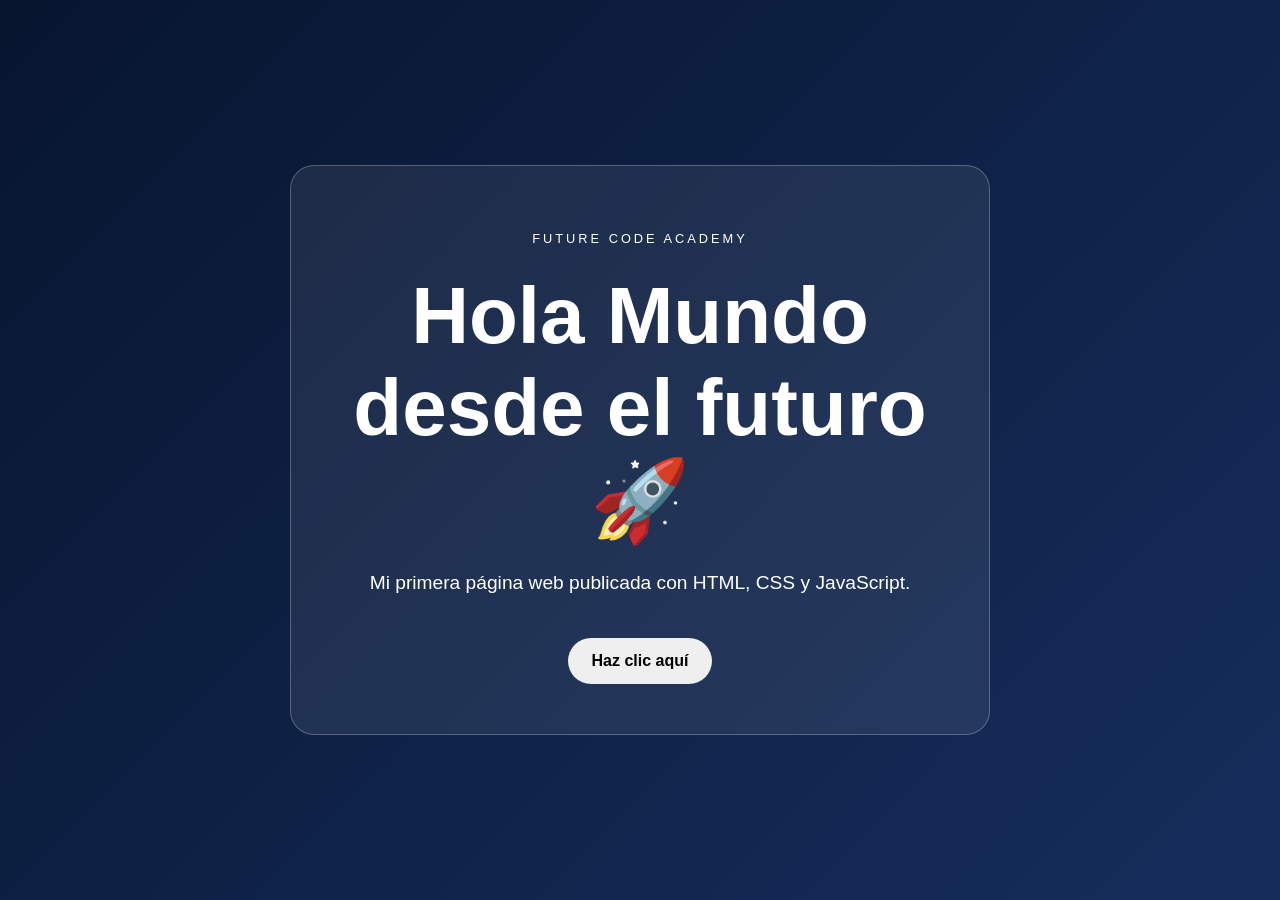
<file: mi-holamundo-web/index.html>
<!DOCTYPE html>
<html lang="es">
<head>
 <meta charset="UTF-8">
 <meta name="viewport" content="width=device-width, initial-scale=1.0">
 <title>Hola Mundo desde el futuro</title>
  <link rel="stylesheet" href="styles/estilos.css">
</head>
<body>
  <main class="contenedor">
    <p class="etiqueta">FUTURE CODE ACADEMY</p>
    <h1 id="titulo">Hola Mundo desde el futuro 🚀</h1>
    <p>Mi primera página web publicada con HTML, CSS y JavaScript.</p>
    <button id="boton">Haz clic aquí</button>
</main>
<script src="javascript/main.js"></script>
</body>
</html>
</file>
<file: mi-holamundo-web/styles/estilos.css>
* {
  box-sizing: border-box;
}

body {
  margin: 0;
  min-height: 100vh;
  display: flex;
  justify-content: center;
  align-items: center;
  font-family: Arial, sans-serif;
  background: linear-gradient(135deg, #07152f, #162d5c);
  color: white;
  text-align: center;
}

.contenedor {
  width: min(90%, 700px);
  padding: 50px 30px;
  border: 1px solid rgba(255, 255, 255, 0.25);
  border-radius: 24px;
  background: rgba(255, 255, 255, 0.08);
}

.etiqueta {
  letter-spacing: 3px;
  font-size: 0.8rem;
}

h1 {
  font-size: clamp(2.5rem, 8vw, 5rem);
  margin: 20px 0;
}

p {
  font-size: 1.2rem;
  line-height: 1.6;
}

button {
  margin-top: 20px;
  padding: 14px 24px;
  border: none;
  border-radius: 999px;
  font-size: 1rem;
  font-weight: bold;
  cursor: pointer;
}

button:hover {
  transform: scale(1.05);
}
</file>
